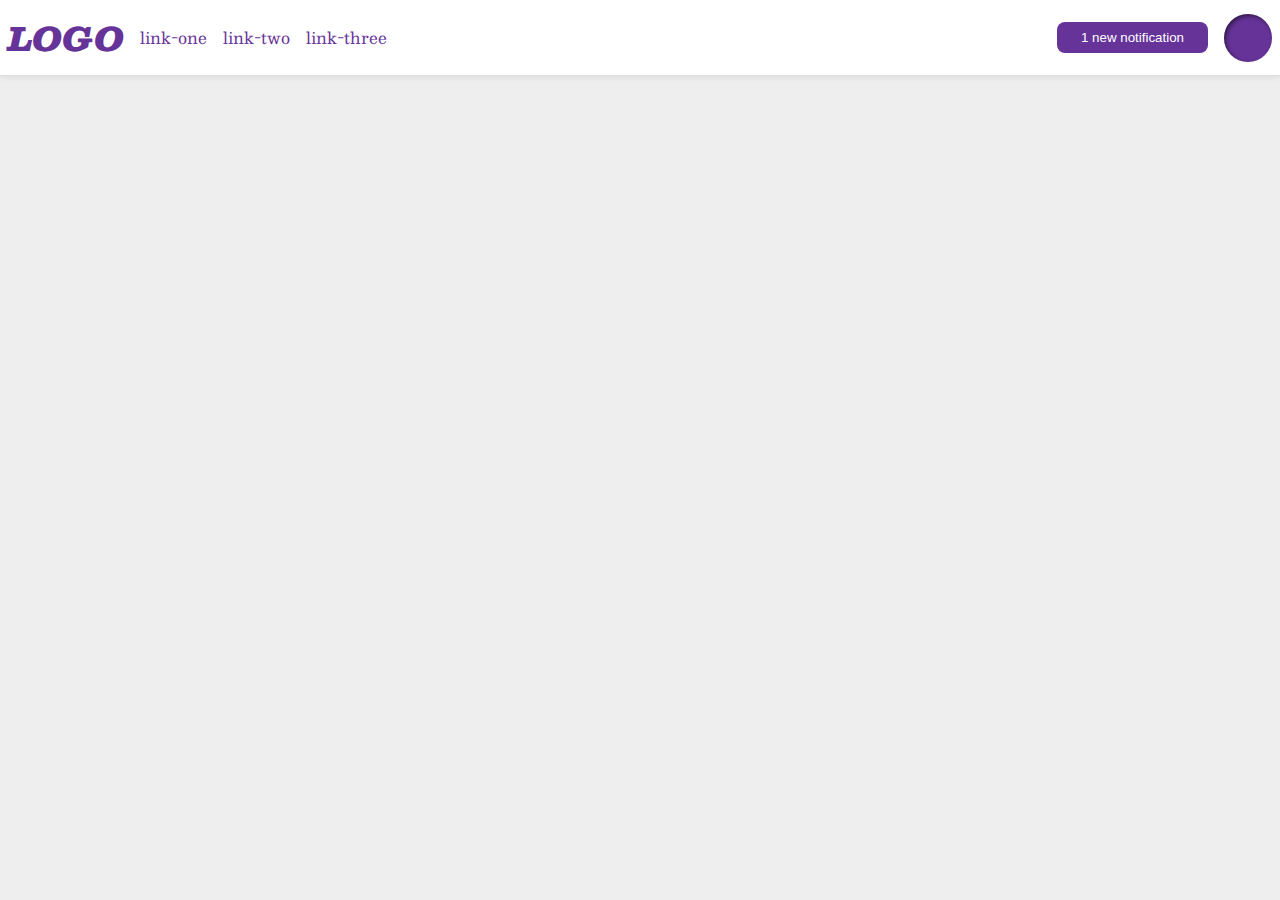
<file: flex/03-flex-header-2/index.html>
<!DOCTYPE html>
<html lang="en">
  <head>
    <meta charset="UTF-8">
    <meta http-equiv="X-UA-Compatible" content="IE=edge">
    <meta name="viewport" content="width=device-width, initial-scale=1.0">
    <title>Flex Header 2</title>
    <link rel="stylesheet" href="style.css">
  </head>
  <body>
    <div class="header">
      <div class="logo">
        LOGO
      </div>
      <ul class="links">
        <li><a href="google.com">link-one</a></li>
        <li><a href="google.com">link-two</a></li>
        <li><a href="google.com">link-three</a></li>
      </ul>
      

      <div class="flex-container">
      <button class="notifications">
        1 new notification
      </button>
     
      <div class="profile-image"></div>
    </div>
  </div>
  
  </body>
</html>
</file>
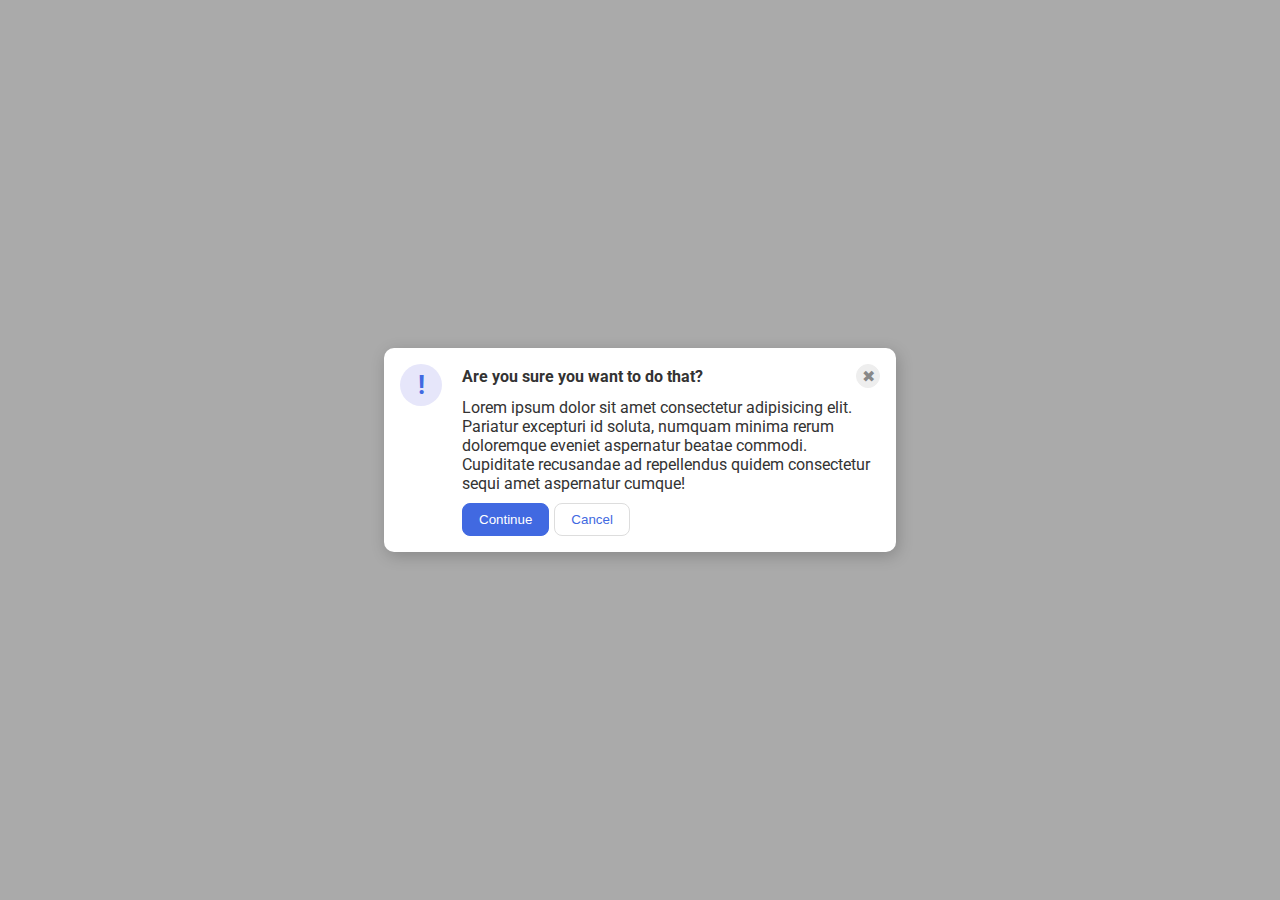
<file: flex/05-flex-modal/index.html>
<!DOCTYPE html>
<html lang="en">

<head>
  <meta charset="UTF-8">
  <meta http-equiv="X-UA-Compatible" content="IE=edge">
  <meta name="viewport" content="width=device-width, initial-scale=1.0">
  <link rel="stylesheet" href="style.css">
  <title>Modal</title>
</head>

<body>
  <div class="modal">
    <div class="flex-container">
      <div class="icon">!</div>
      <div class="flex-row">
        <div class="flex-container-2">
          <div class="header">Are you sure you want to do that?</div>
          <button class="close-button">✖</button>
        </div>
        <div class="text">Lorem ipsum dolor sit amet consectetur adipisicing elit. Pariatur excepturi id soluta, numquam
          minima rerum doloremque eveniet aspernatur beatae commodi. Cupiditate recusandae ad repellendus quidem
          consectetur sequi amet aspernatur cumque!</div>
        <div class="buttons">
          <button class="continue">Continue</button>
          <button class="cancel">Cancel</button>
        </div>
      </div>
    </div>
  </div>
</body>

</html>
</file>
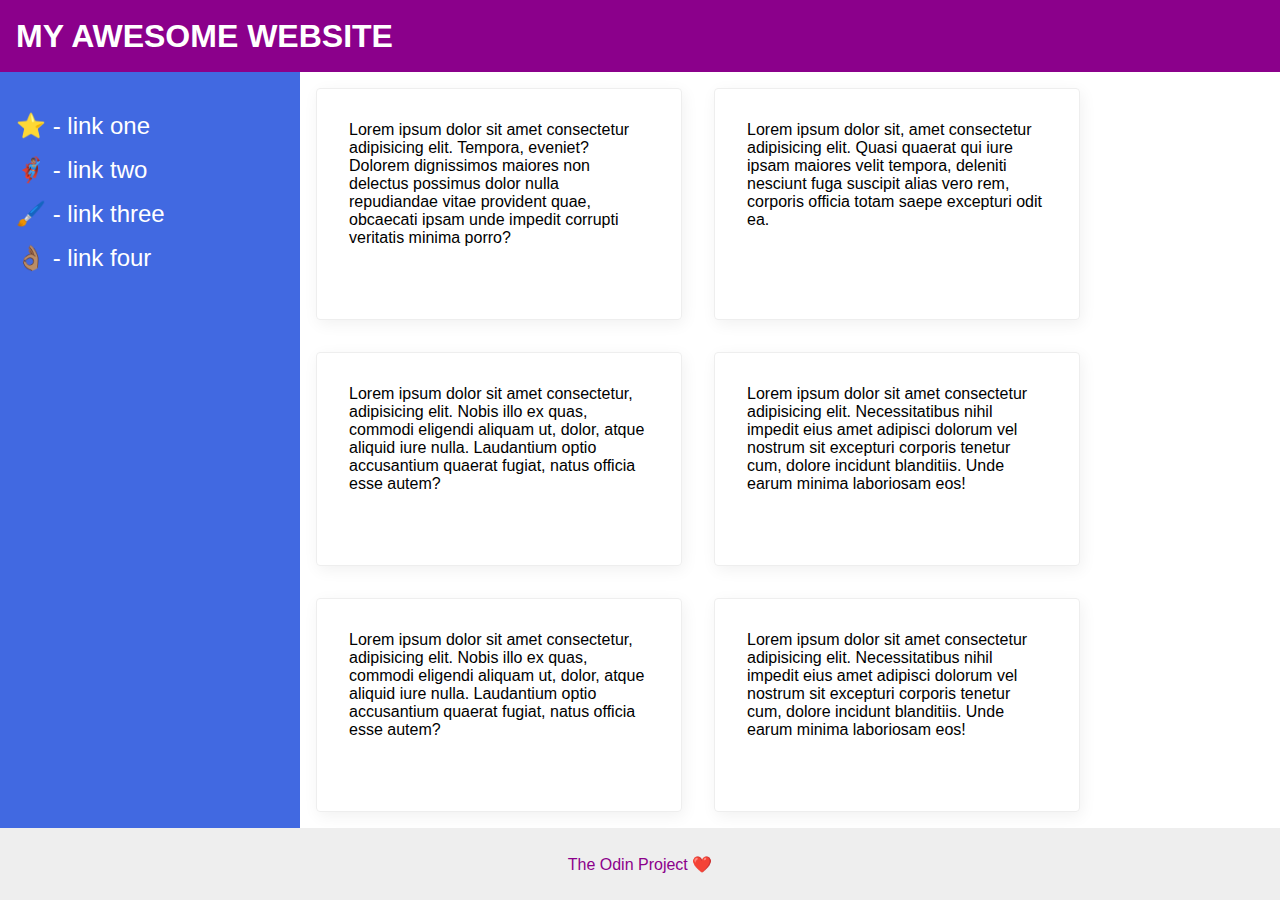
<file: flex/07-flex-layout-2/index.html>
<!DOCTYPE html>
<html lang="en">

<head>
  <meta charset="UTF-8">
  <meta http-equiv="X-UA-Compatible" content="IE=edge">
  <meta name="viewport" content="width=device-width, initial-scale=1.0">
  <title>The Holy Grail</title>
  <link rel="stylesheet" href="style.css">
</head>

<body>
  <div class="header">
    MY AWESOME WEBSITE
  </div>

  <div class="content">

    <div class="sidebar">
      <ul>
        <li><a href="#">⭐ - link one</a></li>
        <li><a href="#">🦸🏽‍♂️ - link two</a></li>
        <li><a href="#">🖌️ - link three</a></li>
        <li><a href="#">👌🏽 - link four</a></li>
      </ul>
    </div>

    <div class="cards">
      <div class="card">Lorem ipsum dolor sit amet consectetur adipisicing elit. Tempora, eveniet? Dolorem dignissimos
        maiores non delectus possimus dolor nulla repudiandae vitae provident quae, obcaecati ipsam unde impedit
        corrupti
        veritatis minima porro?</div>
      <div class="card">Lorem ipsum dolor sit, amet consectetur adipisicing elit. Quasi quaerat qui iure ipsam maiores
        velit tempora, deleniti nesciunt fuga suscipit alias vero rem, corporis officia totam saepe excepturi odit ea.
      </div>
      <div class="card">Lorem ipsum dolor sit amet consectetur, adipisicing elit. Nobis illo ex quas, commodi eligendi
        aliquam ut, dolor, atque aliquid iure nulla. Laudantium optio accusantium quaerat fugiat, natus officia esse
        autem?</div>
      <div class="card">Lorem ipsum dolor sit amet consectetur adipisicing elit. Necessitatibus nihil impedit eius amet
        adipisci dolorum vel nostrum sit excepturi corporis tenetur cum, dolore incidunt blanditiis. Unde earum minima
        laboriosam eos!</div>
      <div class="card">Lorem ipsum dolor sit amet consectetur, adipisicing elit. Nobis illo ex quas, commodi eligendi
        aliquam ut, dolor, atque aliquid iure nulla. Laudantium optio accusantium quaerat fugiat, natus officia esse
        autem?</div>
      <div class="card">Lorem ipsum dolor sit amet consectetur adipisicing elit. Necessitatibus nihil impedit eius amet
        adipisci dolorum vel nostrum sit excepturi corporis tenetur cum, dolore incidunt blanditiis. Unde earum minima
        laboriosam eos!</div>
    </div>
  </div>
  <div class="footer">
    The Odin Project ❤️
  </div>
</body>

</html>
</file>
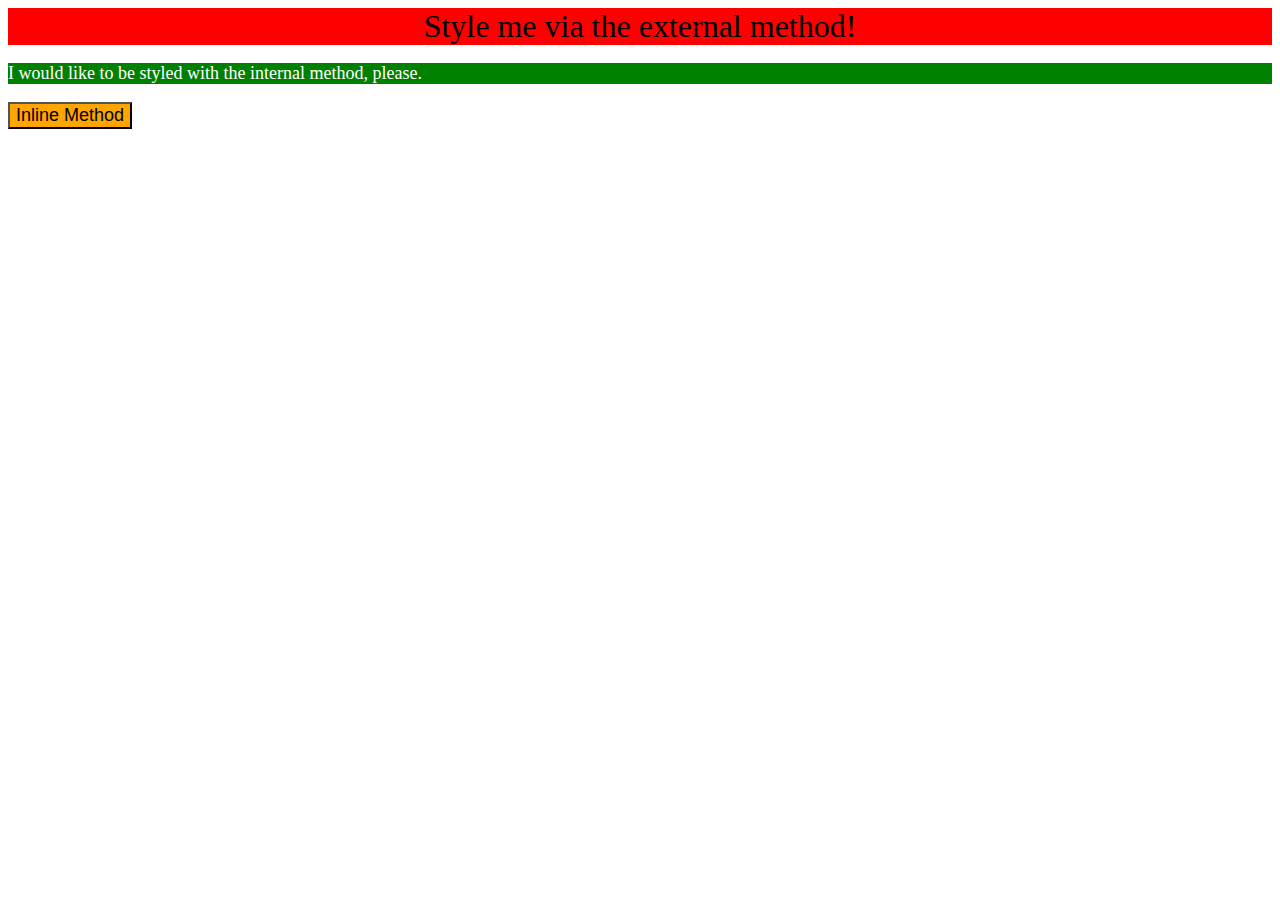
<file: foundations/01-css-methods/index.html>
<!DOCTYPE html>
<html lang="en">
  <head>
    <meta charset="UTF-8">
    <meta http-equiv="X-UA-Compatible" content="IE=edge">
    <meta name="viewport" content="width=device-width, initial-scale=1.0">
    <title>Methods for Adding CSS</title>
    
    <style>
      p {
        background-color: green;
        color: white;
        font-size: 18px;
      }
    </style>
      <link rel="stylesheet" href="style.css">
  </head>
  <body>
    <div>Style me via the external method!</div>
    <p>I would like to be styled with the internal method, please.</p>
    <button style="background-color: orange; font-size: 18px;">Inline Method</button>
  </body>
</html>
</file>
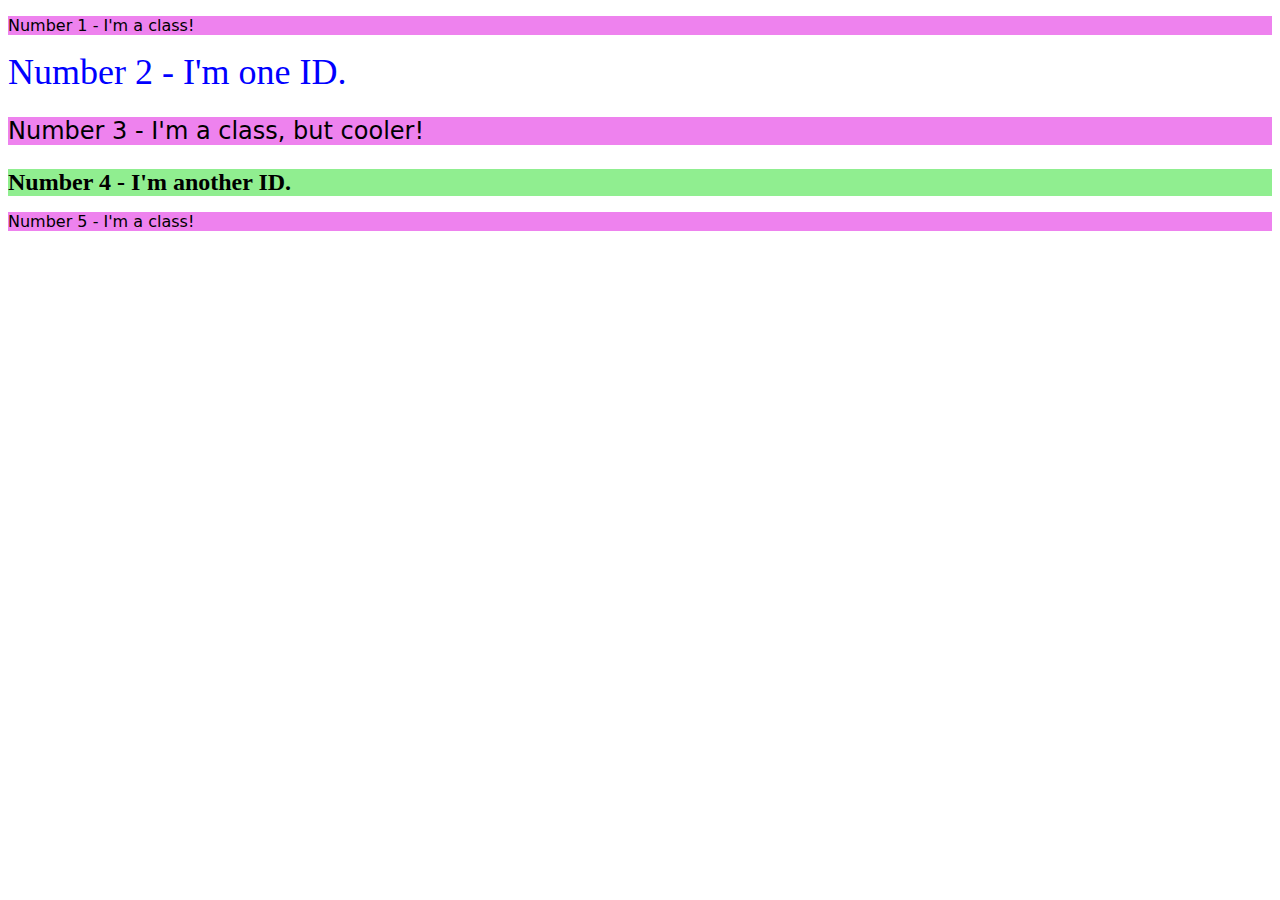
<file: foundations/02-class-id-selectors/index.html>
<!DOCTYPE html>
<html lang="en">
  <head>
    <meta charset="UTF-8">
    <meta http-equiv="X-UA-Compatible" content="IE=edge">
    <meta name="viewport" content="width=device-width, initial-scale=1.0">
    <title>Class and ID Selectors</title>
    <link rel="stylesheet" href="style.css">
  </head>
  <body>
    <p class="num">Number 1 - I'm a class!</p>
    <div id="two">Number 2 - I'm one ID.</div>
    <p class="num three">Number 3 - I'm a class, but cooler!</p>
    <div id="four">Number 4 - I'm another ID.</div>
    <p class="num">Number 5 - I'm a class!</p>
  </body>
</html>
</file>
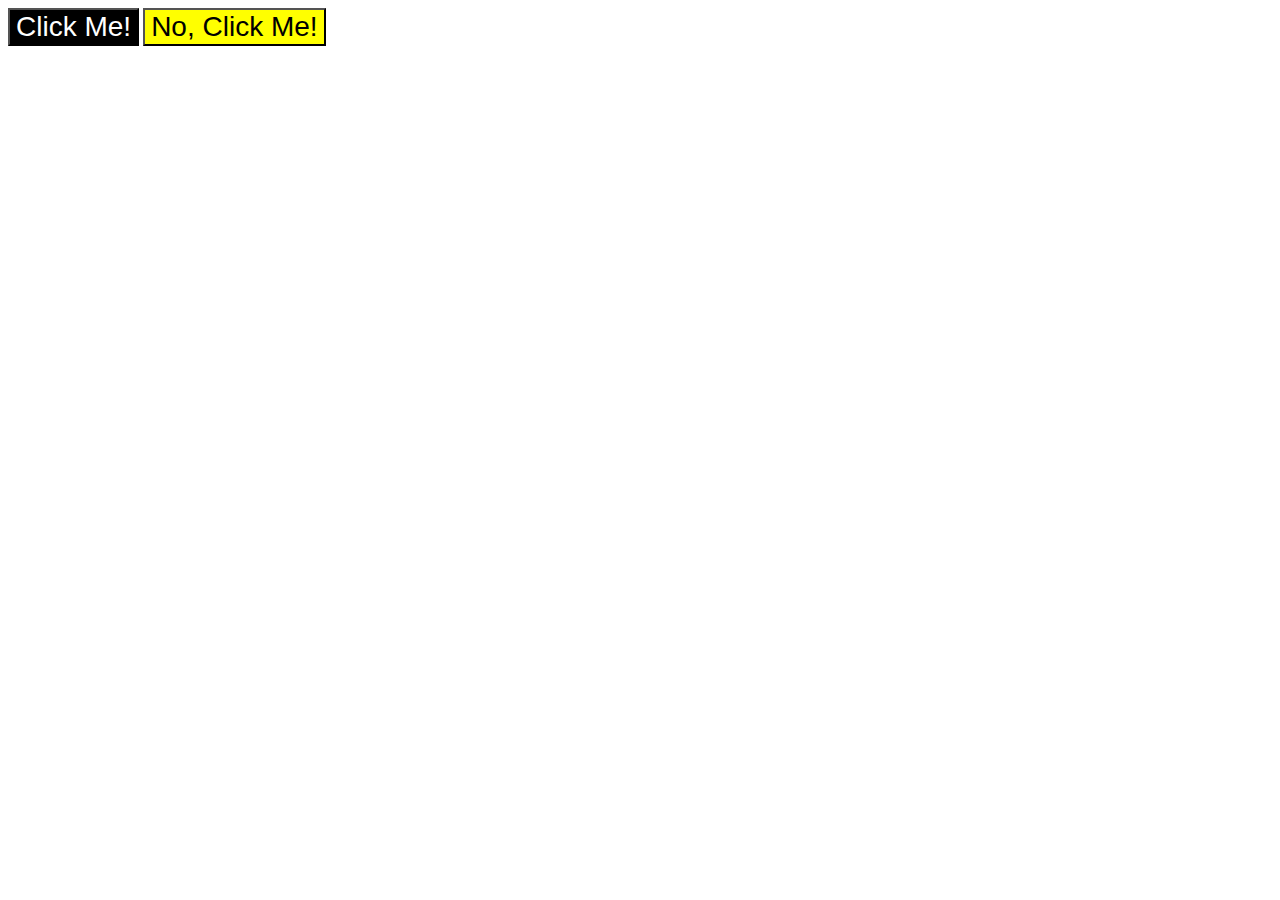
<file: foundations/03-grouping-selectors/index.html>
<!DOCTYPE html>
<html lang="en">
  <head>
    <meta charset="UTF-8">
    <meta http-equiv="X-UA-Compatible" content="IE=edge">
    <meta name="viewport" content="width=device-width, initial-scale=1.0">
    <title>Grouping Selectors</title>
    <link rel="stylesheet" href="style.css">
  </head>
  <body>
    <button class="one">Click Me!</button>
    <button class="two">No, Click Me!</button>
  </body>
</html>
</file>
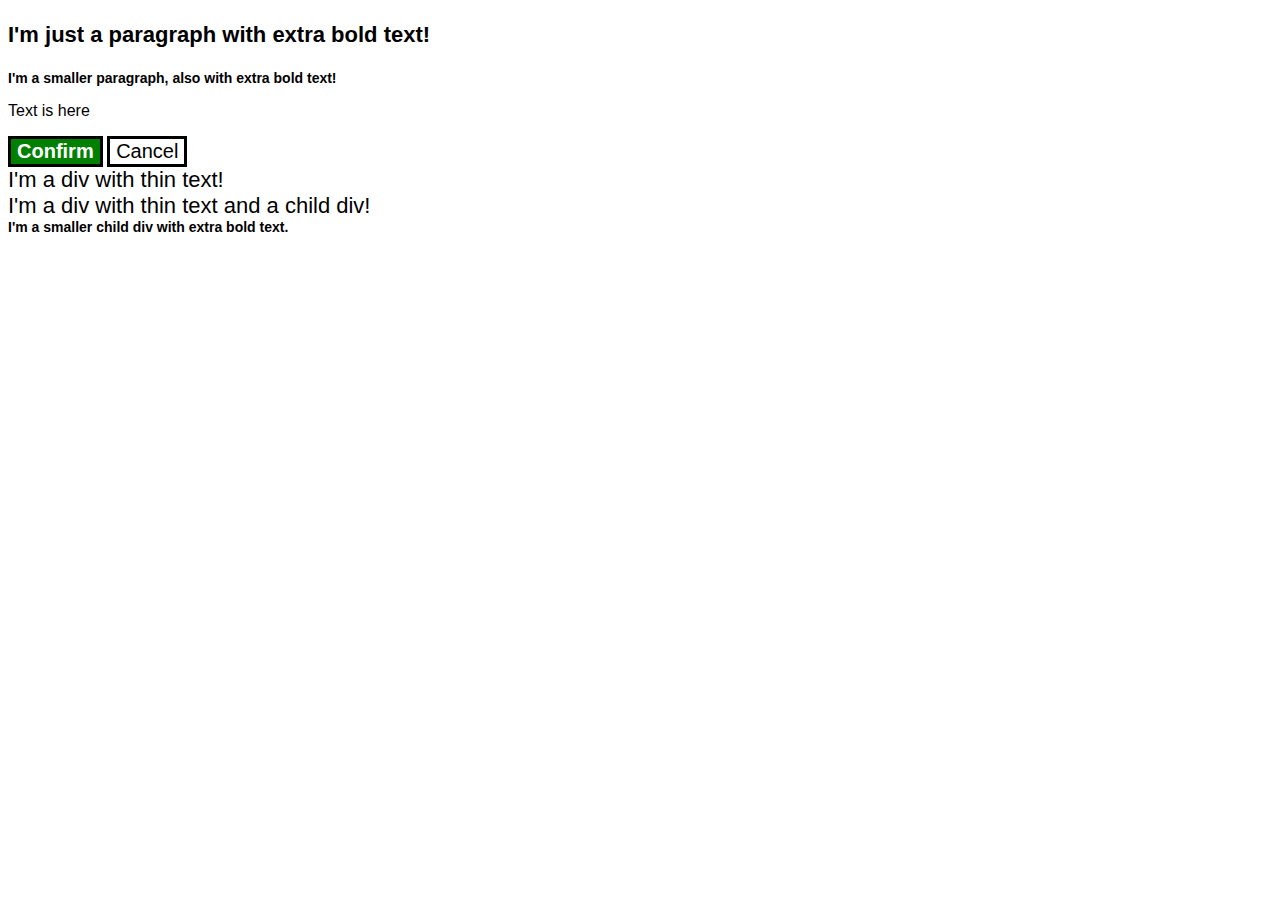
<file: foundations/06-cascade-fix/index.html>
<!DOCTYPE html>
<html lang="en">
  <head>
    <meta charset="UTF-8">
    <meta http-equiv="X-UA-Compatible" content="IE=edge">
    <meta name="viewport" content="width=device-width, initial-scale=1.0">
    <title>Fix the Cascade</title>
    <link rel="stylesheet" href="style.css">
  </head>
  <body>
    <p class="para">I'm just a paragraph with extra bold text!</p>
    <p class="para small-para">I'm a smaller paragraph, also with extra bold text!</p>
    <p class="help">Text is here</p>
    <button id="confirm-button" class="button confirm">Confirm</button>
    <button id="cancel-button" class="button cancel">Cancel</button>

    <div class="text">I'm a div with thin text!</div>
    <div class="text">I'm a div with thin text and a child div!
      <div class="text child">I'm a smaller child div with extra bold text.</div>
    </div>
  </body>
</html>
</file>
<file: flex/03-flex-header-2/style.css>
/* this is some magical font-importing.  
you'll learn about it later. */
@import url('https://fonts.googleapis.com/css2?family=Besley:ital,wght@0,400;1,900&display=swap');

body {
  margin: 0;
  background: #eee;
  font-family: Besley, serif;
}

.header {
  background: white;
  border-bottom: 1px solid #ddd;
  box-shadow: 0 0 8px rgba(0,0,0,.1);
  display: flex;
  align-items: center;
  padding: 8px
}

.profile-image {
  background: rebeccapurple;
  box-shadow: inset 2px 2px 4px rgba(0,0,0,.5);
  border-radius: 50%;
  width: 48px;
  height: 48px;
}

.logo {
  color: rebeccapurple;
  font-size: 32px;
  font-weight: 900;
  font-style: italic;
}

button {
  border: none;
  border-radius: 8px;
  background: rebeccapurple;
  color: white;
  padding: 8px 24px;
}

a {
  /* this removes the line under our links */
  text-decoration: none;
  color: rebeccapurple;
}

ul {
  list-style-type: none;
  display: flex;
  gap: 16px;
  margin-right: auto;
  padding-left: 16px;
}

.flex-container {
  display: flex;
  gap: 16px;
  align-items: center;
}
</file>
<file: flex/05-flex-modal/style.css>
@import url('https://fonts.googleapis.com/css2?family=Roboto:wght@400;700&display=swap');

html, body {
  height: 100%;
}

body {
  font-family: Roboto, sans-serif;
  margin: 0;
  background: #aaa;
  color: #333;
  /* I'll give you this one for free lol */
  display: flex;
  align-items: center;
  justify-content: center;
}

.modal {
  background: white;
  width: 480px;
  border-radius: 10px;
  box-shadow: 2px 4px 16px rgba(0,0,0,.2);
  padding: 16px;
}

.icon {
  color: royalblue;
  font-size: 26px;
  font-weight: 700;
  background: lavender;
  width: 42px;
  height: 42px;
  border-radius: 50%;
  display: flex;
  align-items: center;
  justify-content: center;
  flex: 1 0 42px;
}

.close-button {
  background: #eee;
  border-radius: 50%;
  color: #888;
  font-weight: 400;
  font-size: 16px;
  height: 24px;
  width: 24px;
  display: flex;
  align-items: center;
  justify-content: center;
  border: 1px solid #eee;
  padding: 0;
}

button {
  cursor: pointer;
  padding: 8px 16px;
  border-radius: 8px;
}

button.continue {
  background: royalblue;
  border: 1px solid royalblue;
  color: white;
}

button.cancel {
  background: white;
  border: 1px solid #ddd;
  color: royalblue;
}

.flex-container {
  display: flex;
  gap: 20px;
}

.flex-row {
  display: flex;
  flex-direction: column;
}

.flex-container-2 {
  display: flex;
  gap: 16px;
  justify-content: space-between;
  align-items: center;

}

.header {
  font-weight: bold;
  font-size: 16px;
}

.text {
  padding: 10px 0;
}

.buttons {
  display: flex;
  gap: 5px;
  align-items: center;
}
</file>
<file: flex/07-flex-layout-2/style.css>
body {
  display: flex;
  flex-direction: column;
  font-family: -apple-system, BlinkMacSystemFont, 'Segoe UI', Roboto, Oxygen, Ubuntu, Cantarell, 'Open Sans', 'Helvetica Neue', sans-serif;
  margin: 0;
  min-height: 100vh;
}

.header {
  display: flex;
  align-items: center;
  height: 72px;
  background: darkmagenta;
  color: white;
  padding: 0 16px;
  font-size: 32px;
  font-weight: 900;
}

.content {
  display: flex;
  flex: 1;
}

.sidebar {
  display: flex;
  gap: 20px;
  width: 300px;
  background: royalblue;
  box-sizing: border-box;
  flex: 1 0 300px;
  font-size: 24px;
  padding: 16px;
  
}

.cards {
  display: flex;
  flex-wrap: wrap;
  gap: 32px;
  padding: 16px;
}

.card {
  border: 1px solid #eee;
  box-shadow: 2px 4px 16px rgba(0,0,0,.06);
  border-radius: 4px;
  width: 300px;
  padding: 32px;
}

.footer {
  display: flex;
  justify-content: center;
  align-items: center;
  height: 72px;
  background: #eee;
  color: darkmagenta;
}




ul {
  list-style-type: none;
  padding: 0;
}

li {
  margin-bottom: 16px;
}

a {
  text-decoration: none;
  color: white;
}
</file>
<file: foundations/01-css-methods/style.css>
div {
    background-color: red;
    text-align: center;
    font-size: 32px;
}
</file>
<file: foundations/02-class-id-selectors/style.css>
.num {
    background-color: rgb(238, 130, 238);
    font-family: Verdana, "DejaVu Sans", sans-serif;
}

#two {
    color: blue;
    font-size: 36px;
}

.num.three {
    font-size: 24px;
}

#four {
    background-color: lightgreen;
    font-size: 24px;
    font-weight: bold;
}
</file>
<file: foundations/03-grouping-selectors/style.css>
.one {
    background-color: black;
    color: white;
}

.two {
    background-color: yellow;
}

.one,.two {
    font-size: 28px;
    font-family: Helvetica, "Times New Roman", sans-serif;
}
</file>
<file: foundations/06-cascade-fix/style.css>
body {
  font-family: Arial, Helvetica, sans-serif;
}

.para,
.small-para {
  color: hsl(0, 0%, 0%);
  font-weight: 800;
}


.para {
  font-size: 22px;
  font-weight: bolder;
}

.small-para {
  font-size: 14px;
  font-weight: 800;
}

#confirm-button {
  background: green;
  color: white;
  font-weight: bold;
  font-size: 20px;
  border: solid black;
} 

#cancel-button {
  background-color: rgb(255, 255, 255);
  color: rgb(0, 0, 0);
  font-size: 20px;
  border: solid black;
}



div.text {
  color: rgb(0, 0, 0);
  font-size: 22px;
  font-weight: 100;
}


div.child {
  color: rgb(0, 0, 0);
  font-weight: 800;
  font-size: 14px;
}
</file>
